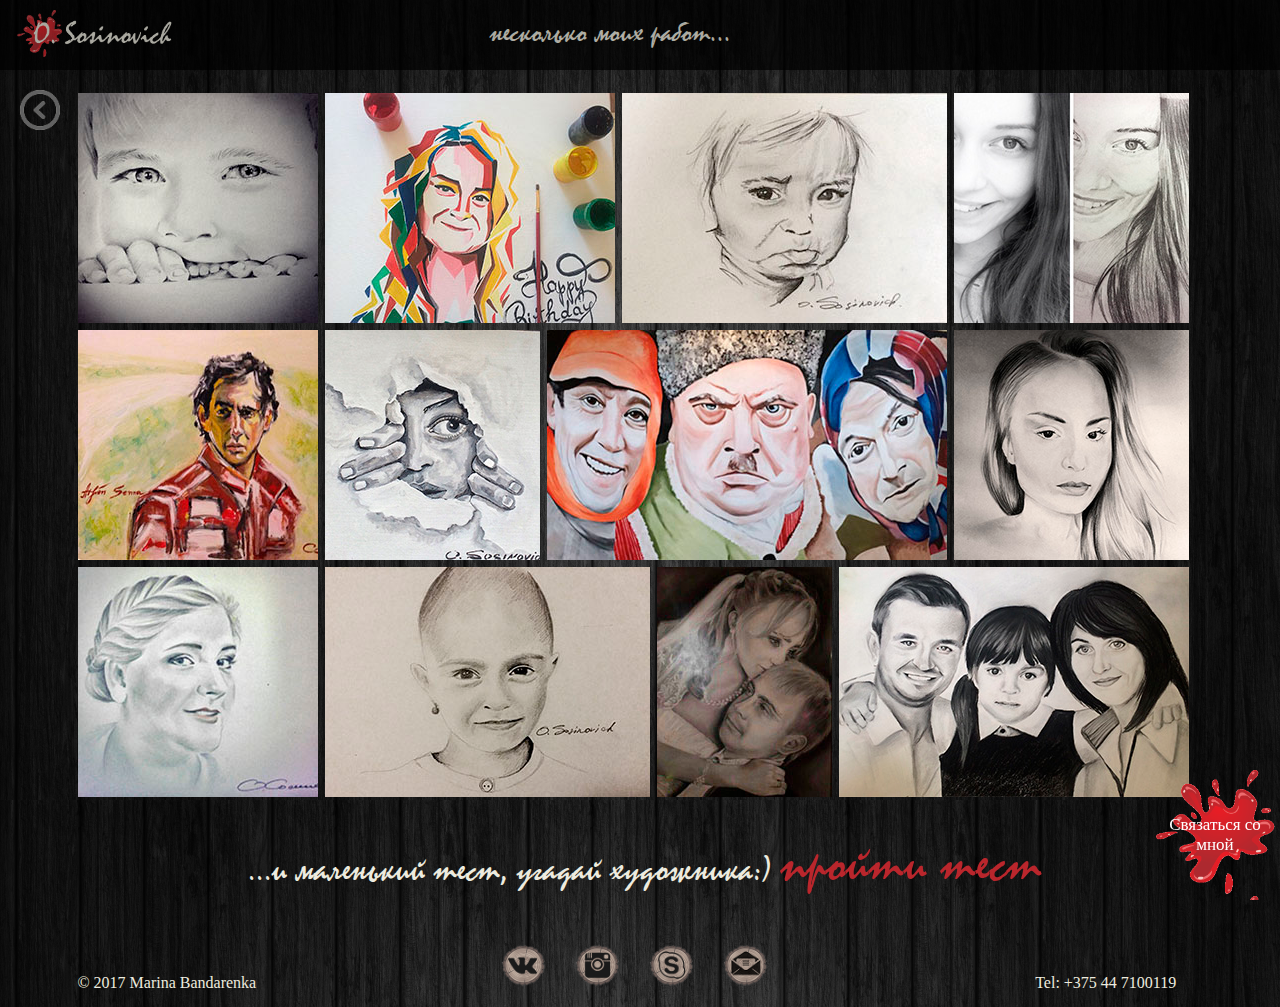
<file: index_galary.html>
<!DOCTYPE HTML> 
<html>
<head>
	<meta charset='utf-8'>
    <title>O.Sosinovich
	</title>
	<link rel="shortcut icon" href="img/favicon.png" type="image/png">
	<link rel='stylesheet' href='style/reset.css'/>
	<link rel='stylesheet' href='style/style.css'/>
	<link rel='stylesheet' href='style/style_test.css'/>
	<script type="text/javascript" src="https://ajax.googleapis.com/ajax/libs/jquery/3.1.1/jquery.min.js"></script>
	<script type = 'text/javascript' src = 'script/script.js'></script>
	<script type = 'text/javascript' src = 'script/script_galary.js'></script>
	
</head>
<body>	
	<header>
		<a href='index.html'><img src="img/logo.png" alt='logo'></a>
		<p>несколько моих работ...</p>
	</header>
	<div id = 'fon'></div>
		
		<div id ='formaZapisy'>
			<img src='img/close.png' alt='close'>	
			<section>
			<form name="forma" onsubmit="return validate(this)">
				<input type="text" name="ima" placeholder="Ваше имя">
				<input type="text" name="fone" placeholder="Номер телефона">
				<input type="email" name="mail" placeholder="e-mail">
				<textarea placeholder="Ваше сообщение"></textarea>
				<input  type="submit" id="submit" value="Отправить">
			</form>
			</section>
		</div>
	
		
	<div id="galary">
	
		<span class='paddingright paddingleft'><img src="img/image_1.jpg" alt=''></span>
		<span class='paddingright'><img src="img/image_2.jpg" alt=''></span>
		<span class='paddingright'><img src="img/image_3.jpg" alt=''></span>
		
		<img src="img/image_4.jpg" alt=''>
		
		<span class='paddingright paddingleft'><img src="img/image_5.jpg" alt=''></span>
		<span class='paddingright'><img src="img/image_6.jpg" alt=''></span>
		<span class='paddingright'><img src="img/image_7.jpg" alt=''></span>
		<img src="img/image_8.jpg" alt=''>
		<span class='paddingright paddingleft'><img src="img/image_9.jpg" alt=''></span>
		<span class='paddingright'><img src="img/image_10.jpg" alt=''></span>
		<span class='paddingright'><img src="img/image_11.jpg" alt=''></span>
		
		<img src="img/image_12.jpg" alt=''>
		<p>...и маленький тест, угадай художника:)<a href='index_test.html'>пройти тест</a></p>	
	</div>
	
	<div id = "svyaz">	
		<p>Связаться со мной</p>
	</div>
	<a href="#" onclick="history.back();return false;"><div id="goBack"></div></a>
	
	<footer>
		<div id="contacts">
			<ul>
				<li>© 2017 Marina Bandarenka</li>
				<li class='firstPict'><a href='https://vk.com/o.sosinovich'><img src='img/vk.png' alt='vk' title='vk'></a></li>
				<li><a href='https://www.instagram.com'><img src='img/inst.png' alt='instagram' title='instagram'></a></li>
				<li><a href='https://www.skype.com/ru/'><img src='img/skype.png' alt='skype' title='skype'></a></li>
				<li id='os'><img src='img/os.png' alt='обратная связь' title='обратная связь'></a></li>
				<li>Tel: +375 44 7100119</li>
			</ul>
		</div>
	</footer>


</body>
</html>
</file>
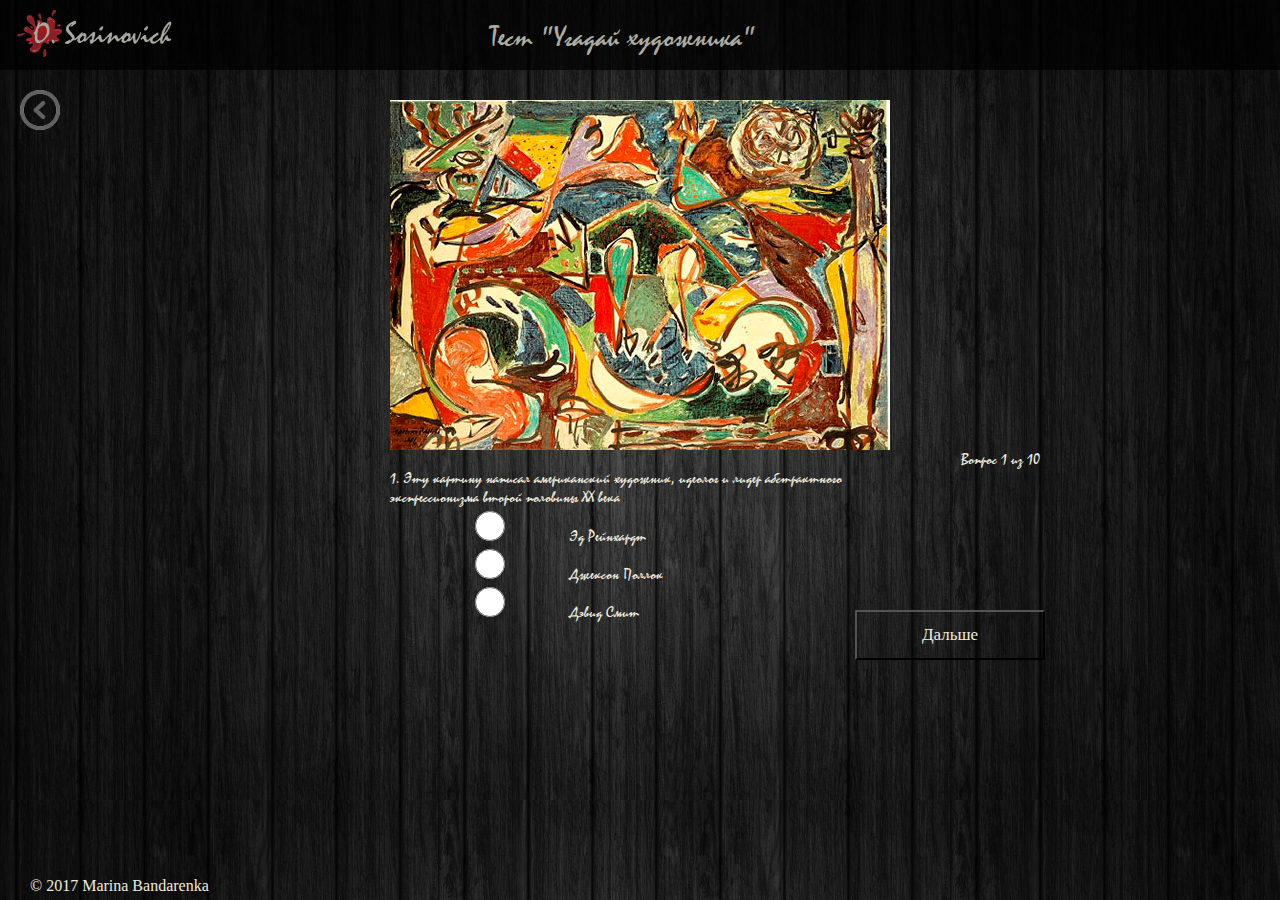
<file: index_test.html>
<!DOCTYPE HTML> 
<html>
<head>
	<meta charset='utf-8'>
    <title>O.Sosinovich
	</title>
	<link rel="shortcut icon" href="img/favicon.png" type="image/png">
	<link rel='stylesheet' href='style/reset.css'/>
	<link rel='stylesheet' href='style/style.css'/>
	<link rel='stylesheet' href='style/style_test.css'/>
	<script type = 'text/javascript' src = 'script/test.js'></script>
	
</head>
<body>	
<header>
	<a href='index.html'><img src="img/logo.png" alt='logo'></a>
	<div>Тест "Угадай художника" </div>
</header>
<a href="#" onclick="history.back();return false;"><div id="goBack"></div></a>
<div class="myTest">

	<div id="itog">
		
		<div id="vopros">
			<div id="picture">
			</div>
			
			<div id="container">	
			</div>
			
			<span></span><br>
			<input type="button" id="button" onclick = "init();" value = "Дальше"><br/>
		
		</div>
		
		<div id="result">
		</div>
	</div>
</div>

	
	


<footer>
	<p>© 2017 Marina Bandarenka</p>

</footer>


</body>
</html>
</file>
<file: style/style.css>
@font-face {
    font-family: "Mistral";
    src: url(../fonts/MISTRAL.TTF);
   }
@font-face {
    font-family: "afuturaortolt_light";
    src: url(../fonts/afuturaortolt_light.TTF);
   }		
												/*предзагрузчик*/
		
#preloader {
  position:absolute;
  width:100%;
  height:100%;	
  background: -webkit-linear-gradient(left, #181818, #303030);
  background: linear-gradient(90deg, #181818, #303030);

  box-shadow: inset 0px 0px 90px rgba(0, 0, 0, 0.5);
  margin: 0px;
  padding: 0px;
  z-index:1000;
  
}

.demo {
  width: 100px;
  height: 102px;
  border-radius: 100%;
  position: absolute;
  top: 45%;
  left: calc(50% - 50px);
  z-index:5;
}

.circle {
  width: 100%;
  height: 100%;
  position: absolute;
}
.circle .inner {
  width: 100%;
  height: 100%;
  border-radius: 100%;
  border: 5px solid rgba(229, 226,212, 0.7);
  border-right: none;
  border-top: none;

  box-shadow: inset 0px 0px 10px rgba(229, 226,212, 0.15);
}

@-webkit-keyframes spin {
  from {
    -webkit-transform: rotate(0deg);
         -o-transform: rotate(0deg);
       -moz-transform: rotate(0deg);
            transform: rotate(0deg);
  }
  to {
    -webkit-transform: rotate(360deg);
         -o-transform: rotate(360deg);
       -moz-transform: rotate(360deg);
            transform: rotate(360deg);
  }
}

@-o-keyframes spin {
  from {
    -webkit-transform: rotate(0deg);
        -o-transform: rotate(0deg);
     -moz-transform: rotate(0deg);
            transform: rotate(0deg);
  }
  to {
    -webkit-transform: rotate(360deg);
        -o-transform: rotate(360deg);
      -moz-transform: rotate(360deg);
            transform: rotate(360deg);
  }
}
@-moz-keyframes spin {
  from {
    -webkit-transform: rotate(0deg);
        -o-transform: rotate(0deg);
       -moz-transform: rotate(0deg);
            transform: rotate(0deg);
  }
  to {
    -webkit-transform: rotate(360deg);
        -o-transform: rotate(360deg);
     -moz-transform: rotate(360deg);
            transform: rotate(360deg);
  }
}
@keyframes spin {
  from {
    -webkit-transform: rotate(0deg);
        -o-transform: rotate(0deg);
      -moz-transform: rotate(0deg);
            transform: rotate(0deg);
  }
  to {
    -webkit-transform: rotate(360deg);
        -o-transform: rotate(360deg);
      -moz-transform: rotate(360deg);
            transform: rotate(360deg);
  }
}
.circle:nth-of-type(0) {
  -webkit-transform: rotate(0deg);
       -o-transform: rotate(0deg);
     -moz-transform: rotate(0deg);
          transform: rotate(0deg);
}
.circle:nth-of-type(0) .inner {
  -webkit-animation: spin 2s infinite linear;
       -o-animation: spin 2s infinite linear;
     -moz-animation: spin 2s infinite linear;
          animation: spin 2s infinite linear;
}

.circle:nth-of-type(1) {
  -webkit-transform: rotate(70deg);
        -o-transform: rotate(70deg);
      -moz-transform: rotate(70deg);
          transform: rotate(70deg);
}
.circle:nth-of-type(1) .inner {
  -webkit-animation: spin 2s infinite linear;
       -o-animation: spin 2s infinite linear;
     -moz-animation: spin 2s infinite linear;
          animation: spin 2s infinite linear;
}

.circle:nth-of-type(2) {
  -webkit-transform: rotate(140deg);
       -o-transform: rotate(140deg);
     -moz-transform: rotate(140deg);
          transform: rotate(140deg);
}
.circle:nth-of-type(2) .inner {
  -webkit-animation: spin 2s infinite linear;
       -o-animation: spin 2s infinite linear;
     -moz-animation: spin 2s infinite linear;
          animation: spin 2s infinite linear;
}

.demo {
  -webkit-animation: spin 5s infinite linear;
       -o-animation: spin 5s infinite linear;
     -moz-animation: spin 5s infinite linear;
          animation: spin 5s infinite linear;
}


												/*регулятор громкости*/
 #music{
	position: fixed;
	top: 80px;
	right: 10px;
	
}
#music img{
	width: 40px;
}
													/*стили для заставки*/
#zastavka{
	position:absolute;
	top:0;
	left:0;
	background: url(../img/fon.jpg) top center no-repeat;
	-moz-background-size: 100%; 
    -webkit-background-size: 100%;
    -o-background-size: 100%; 
    background-size: 100%;
	background-attachment: fixed;
	transition: all 1s linear;
	z-index:3;
}
.fadeOut{
	transform: translateY(-1500px);
	opacity: 0;
}

#scrollDown{
	position:absolute;
	bottom:50px;
	right:100px;
}
#zastavka img {
	opacity:0.2;
	position: fixed;
	bottom: 10px;
	right: 25%;
	width: 30px;
	animation: puls 3s 3s linear infinite;
}
#zastavka img:hover {
	animation-play-state: paused;
	opacity: 1;
	cursor: pointer;
}
@-webkit-keyframes puls {

0% {opacity: 0.2;}
50% {opacity: 1;}
100% {opacity: 0.2;}

}
@-o-keyframes puls {

0% {opacity: 0.2;}
50% {opacity: 1;}
100% {opacity: 0.2;}

}
@-moz-keyframes puls {

0% {opacity: 0.2;}
50% {opacity: 1;}
100% {opacity: 0.2;}

}
@keyframes puls {

0% {opacity: 0.2;}
50% {opacity: 1;}
100% {opacity: 0.2;}

}


.animatiya {
	position: absolute;
	left: 40%;
	bottom: 15%;
}													
												/*общие стили*/
body {
	background: url(../img/fon_body.jpg);
	-moz-background-size: 100%; 
    -webkit-background-size: 100%;
    -o-background-size: 100%; 
    background-size: 100%;
}

#basicContent {
	position:relative;
	font-family: "afuturaortolt_light",Verdana;
	min-width: 1200px;
	max-width: 1500px;
	margin: 0 auto;

}
#allContent{
	/*display: block;*/
	width: 100%;
	margin:0 auto;
	display: none;
}
a{
	text-decoration: none;
}

.overlay
{
	position:absolute; 
	top:0px; 
	left:0px; 
	width:100%; 
	height:100%; 
	opacity: 0.9;  
	background:white;
	text-align: center;
	padding-top:20%;
	display:none;	
}
														/*стили для header*/
header {
	width: 100%;
	position: fixed;
	top: 0;
	left: 0;
	background-color: black;
	opacity: 0.7;
	height: 70px;

}
header img {
	position:absolute;
	top: 10px;
	left:15px;
	height: 50px;
	
}

header ul {
	padding-top: 25px;
	width: 890px;
	margin:auto;
	display: block;
}
header li {
	list-style-type: none;
	text-align: center;
    display: inline;
	
}
.padLeft {
	padding-left: 300px;
}

header a{
	
	font-size: 1.3em;
	color:#EDEBDF;

}
header a:hover{
	text-shadow:0 0 5px white;
}	

header p {
	font-family: "Mistral", "Segoe Print","Comic Sans MS";
	font-size: 30px;
	color: #EDEBDF;
	width:300px;
	margin: auto;
	margin-top: 15px;
}										

													/*стили раздела Обо мне*/
#aboutMe img {
	float: left;
	padding: 0 50px 0 20px;
	width: 27%;
}
#aboutMe {
	margin: 0 auto;
	margin-top: 10%;
	margin-bottom: 60px;

	height: 450px;
}

p.myName {
	margin: 30px 20px 30px 0;
	text-align: justify;
	font-size: 18px;
	font-family: "afuturaortolt_light","Verdana";
	color: #EDEBDF;
}
p.aboutMe  {
	
	text-align: justify;
	font-size: 1.2em;
	font-family: "afuturaortolt_light","Verdana";
	color: #EDEBDF;
	line-height: 1.5;
}
.leftText {
	font-family: "Mistral","Segoe Print","Comic Sans MS";
	font-size: 30px;
	text-align: right;
	padding: 30px 70px 0 0;
	color: #BA262C;
}

#svyazatsaSoMnoy {
	font-family: Verdana,"Comic Sans MS";
	font-size: 17px;
	text-align: center;
	color: #fff;
	padding-top: 30px;

	cursor: pointer;
	border: 1px solid #37312a;
	position: fixed;
	bottom: 20px;
	right: 20px;
	height: 70px;
	width: 100px;
	border-radius: 60px;
	text-shadow: 0 -1px rgba(0,0,0,.1);
	background: #212120; 
	background: radial-gradient(#cdb493, #212120);
	-webkit-animation: pulsate 2s linear infinite;
	-o-animation: pulsate 3s linear infinite;
	-moz-animation: pulsate 3s linear infinite;
	animation: pulsate 3s linear infinite;
	
}
@-webkit-keyframes pulsate {
  50% {color: #fff; text-shadow: 0 -1px rgba(0,0,0,.2), 0 0 3px #ffd, 0 0 5px #fff;}
}
@-o-keyframes pulsate {
  50% {color: #fff; text-shadow: 0 -1px rgba(0,0,0,.2), 0 0 3px #ffd, 0 0 5px #fff;}
}
@-moz-keyframes pulsate {
  50% {color: #fff; text-shadow: 0 -1px rgba(0,0,0,.2), 0 0 3px #ffd, 0 0 5px #fff;}
}
@keyframes pulsate {
  50% {color: #fff; text-shadow: 0 -1px rgba(0,0,0,.2), 0 0 3px #ffd, 0 0 5px #fff;}
}

#svyaz {
	background-image: url(../img/клякса.png);
	-moz-background-size: 100%; 
    -webkit-background-size: 100%;
    -o-background-size: 100%; 
    background-size: 100%;
	cursor: pointer;
	position: fixed;
	bottom: 0;
	right: 0;
	width: 130px;
	height: 130px;
}

#svyaz p {
	display: block;
	position: relative;
	width: 100px;
	font-size: 17px;
	text-align: center;
	margin: 45px auto 0 auto;
	color: #fff;
	-webkit-animation: pulsate 2s linear infinite;
	-o-animation: pulsate 3s linear infinite;
	-moz-animation: pulsate 3s linear infinite;
	animation: pulsate 3s linear infinite;
}
#svyaz p:hover {
	-webkit-animationanimation: pause;
	-o-animation: pause;
	-moz-animation: pause;
	animation: pause;
	text-shadow:   -1px 0 black, 0 1px black;
}
.obertka {
	position: relative;
}
#myFo div {
	display: inline;
}
#myFo img {
	-o-transition: all 0.5s linear;
	-moz-transition: all 0.5s linear;
	-webkit-transition: all 0.5s linear;
	transition: all 0.5s linear;
}
.obertka:hover img {
	filter: grayscale(1) blur(5px);
	-webkit-filter: grayscale(0.1) blur(3px);
	-o-filter: grayscale(0.1) blur(3px);
	-moz-filter: grayscale(0.1) blur(3px);
	filter: grayscale(0.1) blur(3px);
	opacity: 0.8;
}													/*стили для примеров работ myFo*/
#myFo img{
	width: 400px;
	margin-right: 1%;
	margin-left: 20px;
}
.maska {
	font-size: 100px;
	transition: all 0.5s linear;
	width: 400px;
	height: 400px;
	border-radius: 200px;
	opacity:0;
	position: absolute;
	bottom: 10px;
	left: 20px;
	cursor: pointer;

}

.maska:hover{
	font-size: 45px;
	opacity:1;
}
.maska h4{
	color: #EDEBDF;
	text-align: center;
	margin-top: 150px;
	margin-bottom: 20px;
}
.maska h4:hover{
	
}
.maska a{
	font-size: 20px;
	color: #EDEBDF;
	font-style: italic;
	text-align: center;
	padding-left: 100px;
}
.maska a:hover{
	text-decoration: underline;
	opacity: 0.8;
}


	
												/*стили для галереи*/
#galary {
	width: 1185px;
	margin: 0 auto;
	margin-top: 90px;
	width: 1185px;
}
#galary img{
	height:230px;
	margin-top: 3px;
	-webkit-transition: -webkit-transform .15s ease;
    -moz-transition: -moz-transform .15s ease;
    -o-transition: -o-transform .15s ease;
    -ms-transition: -ms-transform .15s ease;
	transition: transform .15s ease;
}
.paddingright {
	margin-right: 3px;
}
.paddingleft {
	padding-left: 30px;
}
#galary img:hover {
  -webkit-transform: scale(1.05);
  -moz-transform: scale(1.05);
  -o-transform: scale(1.05);
  -ms-transform: scale(1.05);
  transform: scale(1.05);
  z-index: 5;
}
.clear {
	margin-top: -1px;
	height: 1px;
	clear: both;
}
#goBack {
	width: 40px;
	height: 40px;
	background-image: url(../img/goBack1.png);
	-moz-background-size: 100%; 
    -webkit-background-size: 100%;
    -o-background-size: 100%; 
    background-size: 100%;
	position: fixed;
	top: 90px;
	left: 20px;
}
#goBack:hover {
	background-image: url(../img/goBack.png);
	cursor: pointer;
}

#galary p{
	color: #EDEBDF;
	font-size: 37px;
	padding-left: 200px;
	margin-top: 30px;
	font-family:"Mistral", "Segoe Print","Comic Sans MS";
}	
#galary a{
	color: #BA262C;
	padding-left: 10px;
	font-size: 1.5em;
}	
#galary a:hover {
	opacity: 0.8;
	text-decoration:underline;
}											

												/*Стили для формы*/
#fon {
	position: fixed;
	top:0;
	left:0;
	z-index: 3;
	width: 100%;
	height: 100%;
	background: rgba(0, 0, 0, 0.7);
	display: none;
}
												
#section {
	background: rgba(33, 33, 32, 0.9);
	width: 715px;
	height: 355px;
    border: 2px solid #1a1a1a;
	padding-left:35px;
	padding-top: 35px;
}

#formaZapisy {
	position: fixed;
	z-index: 3;
	left: 50%;
	top: 50%;
	display: none;
	margin-left: -339px;
	margin-top: -177px;
	}	

input{
	
	padding:5px;
	margin-right: 30px;
	color:#3a3a3a;
	height: 30px;
	width: 190px;
	font-size: 16px;
	font-family: Verdana;
}
textarea {

	width: 667px;
	height: 170px;
	margin-top: 33px;
	font-size: 16px;
	font-family: Verdana;
	padding:5px;
	
}

:focus::-webkit-input-placeholder{
	color: transparent; 
}	
:focus::-o-input-placeholder{
	color: transparent; 
}	
:focus::-moz-input-placeholder{
	color: transparent; 
}	

#submit {
	margin-left: 489px;
	margin-top:30px;
	cursor:pointer;
	background-color: #636363;
	color: white;
	padding:5px;
}

#submit:hover {
	opacity:.8;
}		

#formaZapisy div {
	
}
h5 {
	color: red;
	font-size: 13px;

}		
												/*кнопка закрыть*/
#formaZapisy img{
	width: 20px;
	height: 20px;
	position: absolute;
	margin-top: 11px;
	margin-left: 720px;
	
}
#formaZapisy img:hover {
	opacity: 0.7;
}										
												/*Стили для footer*/
footer {
	margin-top: 30px;
	padding:15px 30px;
	color:#EDEBDF;
	font-size: 1em;
	font-family: "Microsoft YaHei UI Light",Verdana;
}

footer li{
	list-style-type: none;
	text-align: center;
    display: inline-block;
	margin-left: 25px;
	}
footer a{
	color:#EDEBDF;
}

footer img {
	height: 45px;
	
}	
footer img:hover {
	cursor: pointer;
	opacity: 0.8;
}	
.firstPict	{
	margin-left: 20%;
}	
#os {
	margin-right: 20%;
}
</file>
<file: style/style_test.css>
.myTest {
	width: 800px;
	margin: 0 auto;
	margin-top:100px;
	color: #EDEBDF;
	font-family:"Microsoft YaHei UI Light","Carolina","Mistral","Segoe Print","Comic Sans MS";
}
#picture {
	width: 500px;
	height: 350px;
	margin:auto;
}
header{
	z-index: 2;
}
header div{
	width: 300px;
	margin: 20px auto;
	font-family:"Mistral", "Segoe Print","Comic Sans MS";
	font-size: 30px;
	color:#EDEBDF;
}
#container h3{
	width: 500px;
	margin: auto;
	font-weight: normal;
}
#container input {
	width:100px;
	margin-left:200px;
}
#vopros {
	position:relative;
}
#button {
	cursor: pointer;
	position:absolute;
	right: -35px;
	bottom: 20px;
	background: transparent;
	color: #EDEBDF;
	padding: 10px 0;
	height: 50px;
	font-size: 17px;
}
footer p{
	position: absolute;
	bottom:5px;
}
</file>
